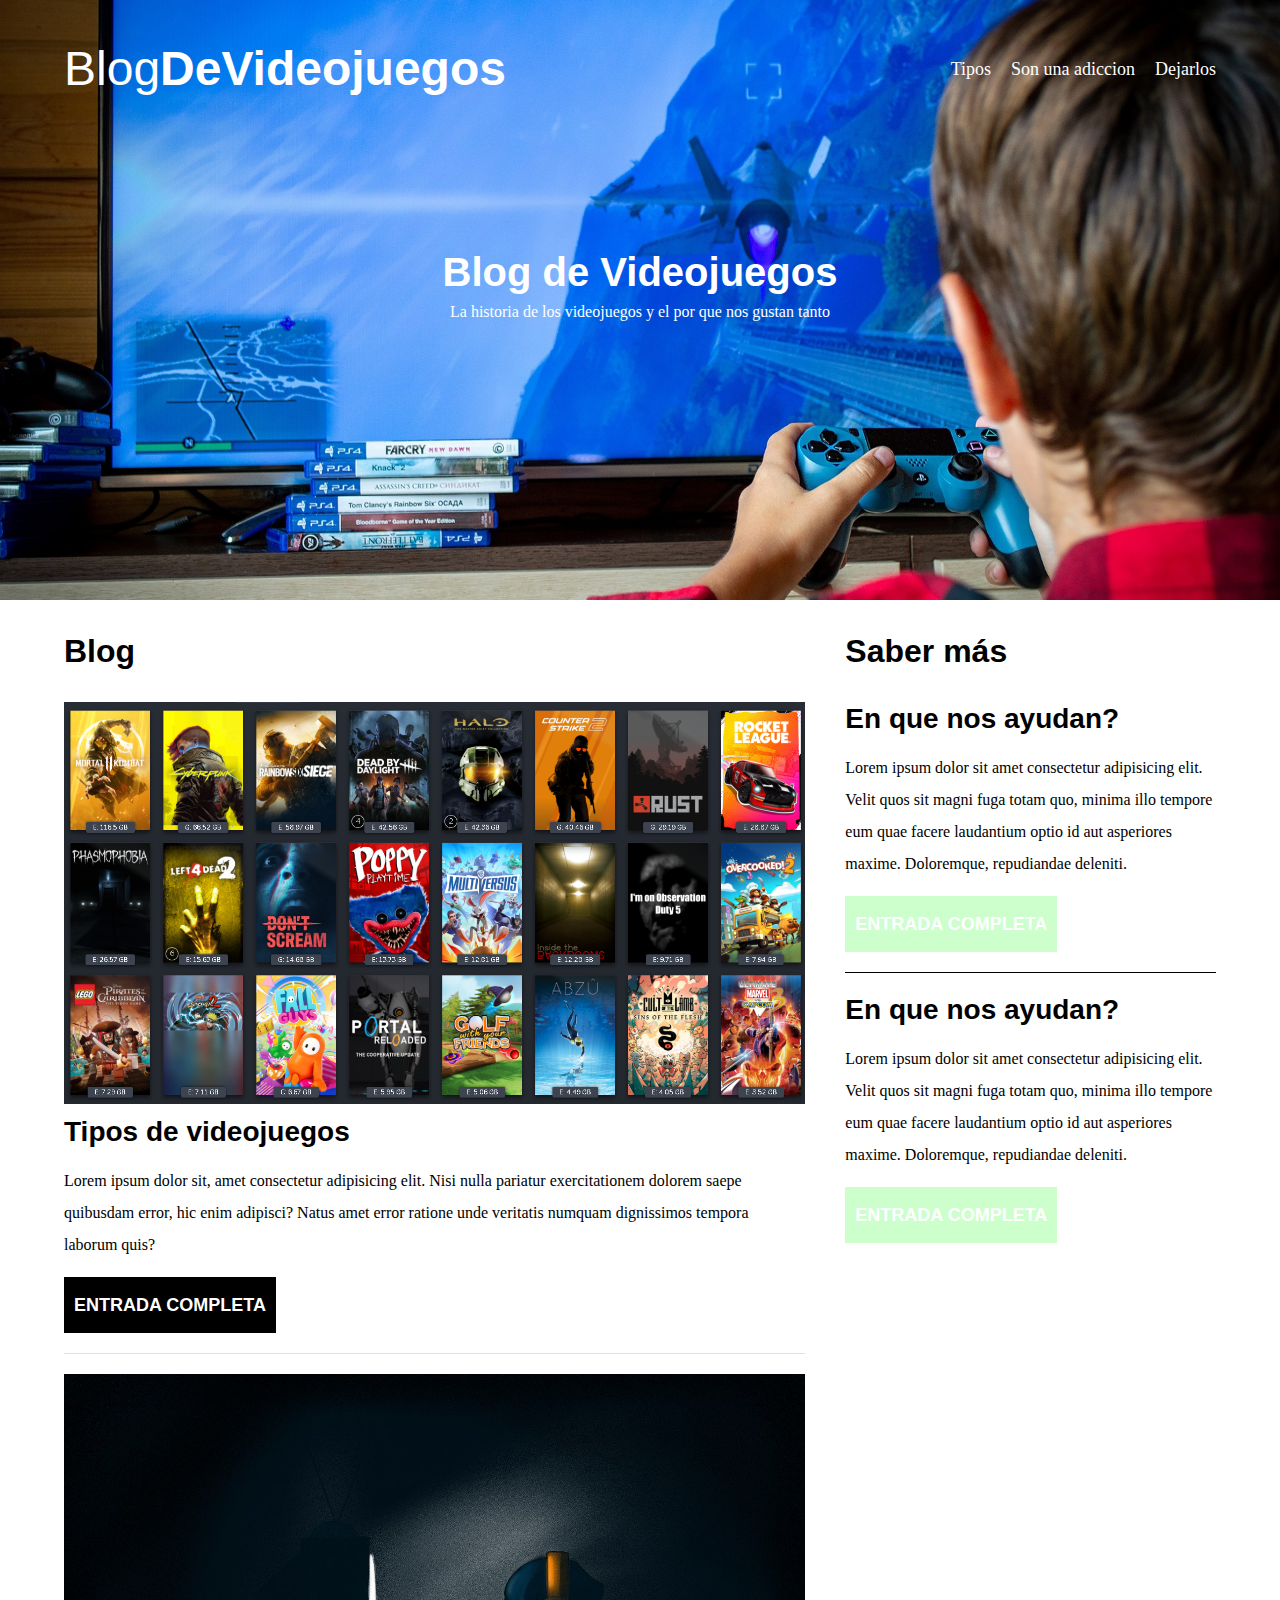
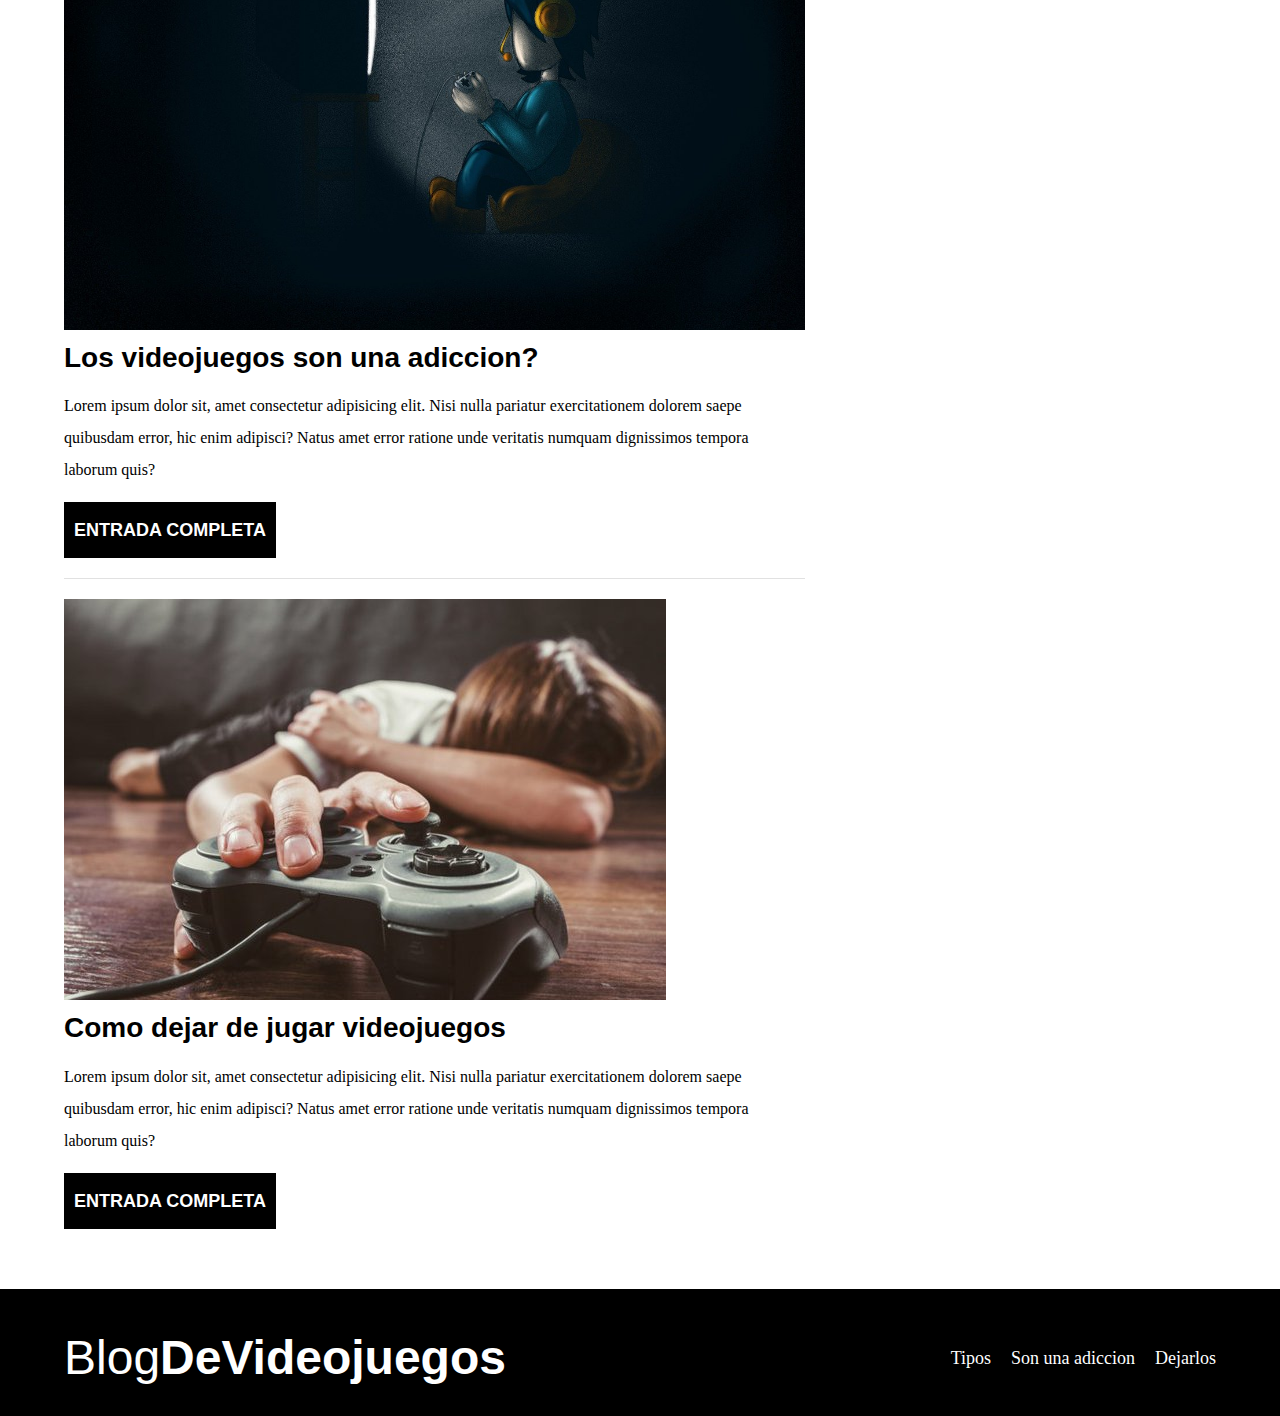
<file: index.html>
<!DOCTYPE html>
<html lang="es-mx">
<head>
    <meta charset="UTF-8">
    <meta name="viewport" content="width=device-width, initial-scale=1.0">
    <meta name="descripcion" content="Pagina web de videojuegos">
    <title>Blog Videjuegos</title>
    <!-- Prefetch  Carga la siguiente pagina a la que el usuario iria-->
    <link rel="Prefetch" href="entrada.html" as="document">
    <!-- Preload carga documentos necesarios para la pagina -->
    <link rel="Preload" href="css/normalize.css" as="style">
    <link rel="stylesheet" href="css/normalize.css">
    <!-- <link rel="preload" href="googlefonts.com" crossorigin="crossorigin" as="font"> para fuentes externas-->
    <link rel="Preload" href="css/styles.css" as="style">
    <link rel="stylesheet" href="css/styles.css">
    <link rel="preload" href="img/man-6018751_1280.jpg" as="image">
</head>
<body>
    <header class="header">
        <div class="contenedor">
            <div class="barra">
                <a class="logo" href="index.html">
                    <h1 class="logo__nombre no-margin centrar-texto">Blog<span class="logo__bold">DeVideojuegos</span></h1>
                </a>
                <nav class="navegacion">
                    <a href="other.html" class="navegacion__enlace">Tipos</a>
                    <a href="cursos.html" class="navegacion__enlace">Son una adiccion</a>
                    <a href="contacto.html" class="navegacion__enlace">Dejarlos</a>
                </nav>
            </div>
        </div>
        <div class="header__texto">
            <h2 class="no-margin">Blog de Videojuegos</h2>
            <p class="no-margin">La historia de los videojuegos y el por que nos gustan tanto</p>
        </div>
    </header>
    <div class="contenedor contenido-principal">
        <main class="Blog">
            <h3>Blog</h3>
            <article class="entrada">
                <div class="entrada__imagen">
                        <img src="img/TiposDeVideojuegos.png" alt="image" loading="lazy">
                </div>
                <div class="entrada__contenido">
                    <h4 class="no-margin">Tipos de videojuegos</h4>
                    <p>Lorem ipsum dolor sit, amet consectetur adipisicing elit. Nisi nulla pariatur exercitationem dolorem saepe quibusdam error, hic enim adipisci? Natus amet error ratione unde veritatis numquam dignissimos tempora laborum quis?</p>
                    <a href="entrada.html" class="boton boton--primario">Entrada completa</a>
                </div>
            </article>
            <article class="entrada">
                <div class="entrada__imagen">
                    <img src="img/man-6018751_1280.jpg" alt="image" loading="lazy">
                </div>
                <div class="entrada__contenido">
                    <h4 class="no-margin">Los videojuegos son una adiccion?</h4>
                    <p>Lorem ipsum dolor sit, amet consectetur adipisicing elit. Nisi nulla pariatur exercitationem dolorem saepe quibusdam error, hic enim adipisci? Natus amet error ratione unde veritatis numquam dignissimos tempora laborum quis?</p>
                    <a href="entrada.html" class="boton boton--primario">Entrada completa</a>
                </div>
            </article>
            <article class="entrada">
                <div class="entrada__imagen">
                    <img src="img//NoCopy.jpeg" alt="image" loading="lazy">
                </div>
                <div class="entrada__contenido">
                    <h4 class="no-margin">Como dejar de jugar videojuegos</h4>
                    <p>Lorem ipsum dolor sit, amet consectetur adipisicing elit. Nisi nulla pariatur exercitationem dolorem saepe quibusdam error, hic enim adipisci? Natus amet error ratione unde veritatis numquam dignissimos tempora laborum quis?</p>
                    <a href="entrada.html" class="boton boton--primario">Entrada completa</a>
                </div>
            </article>
        </main>
        <aside class="sidebar">
            <h3>Saber más</h3>
            <ul class="saber-mas no-padding">
                <li class="widget-saber-mas">
                    <h4 class="no-margin">En que nos ayudan?</h4>
                    <p>Lorem ipsum dolor sit amet consectetur adipisicing elit. Velit quos sit magni fuga totam quo, minima illo tempore eum quae facere laudantium optio id aut asperiores maxime. Doloremque, repudiandae deleniti.</p>
                    <a href="entrada.html" class="boton boton--secundario">Entrada completa</a>
                </li>
                <li class="widget-saber-mas">
                    <h4 class="no-margin">En que nos ayudan?</h4>
                    <p>Lorem ipsum dolor sit amet consectetur adipisicing elit. Velit quos sit magni fuga totam quo, minima illo tempore eum quae facere laudantium optio id aut asperiores maxime. Doloremque, repudiandae deleniti.</p>
                    <a href="entrada.html" class="boton boton--secundario">Entrada completa</a>
                </li>
            </ul>
        </aside>
    </div>
    <footer class="footer">
        <div class="contenedor">
            <div class="barra">
                <a class="logo" href="index.html">
                    <h1 class="logo__nombre no-margin centrar-texto">Blog<span class="logo__bold">DeVideojuegos</span></h1>
                </a>
                <nav class="navegacion">
                    <a href="nosotros.html" class="navegacion__enlace">Tipos</a>
                    <a href="cursos.html" class="navegacion__enlace">Son una adiccion</a>
                    <a href="contacto.html" class="navegacion__enlace">Dejarlos</a>
                </nav>
            </div>
        </div>
    </footer>
</body>
</html>
</file>
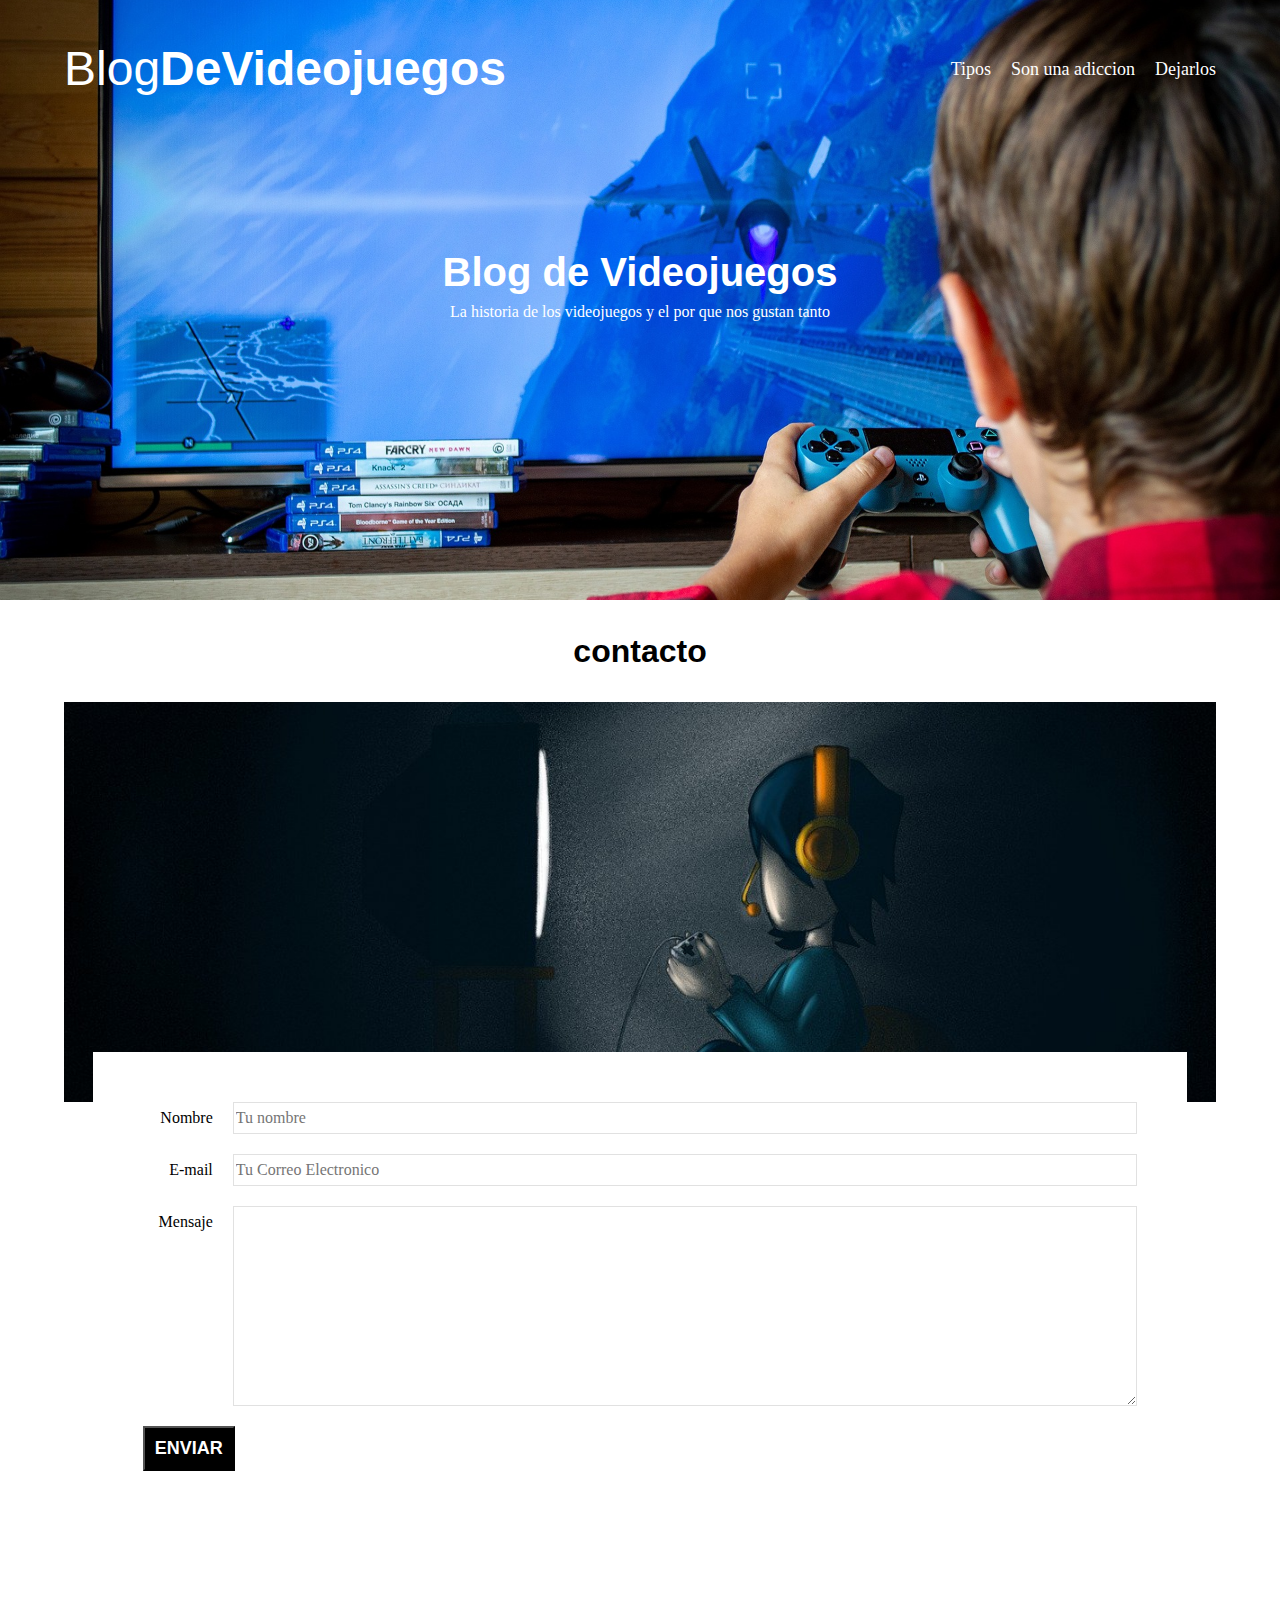
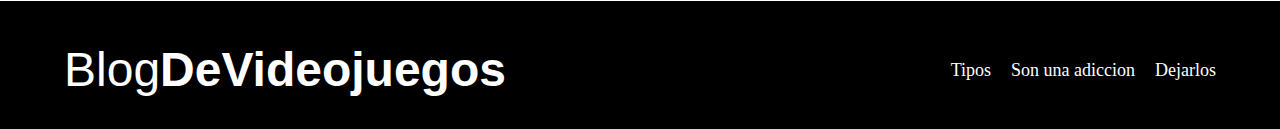
<file: contacto.html>
<!DOCTYPE html>
<html lang="es-mx">
<head>
    <meta charset="UTF-8">
    <meta name="viewport" content="width=device-width, initial-scale=1.0">
    <link rel="stylesheet" href="css/styles.css">
    <link rel="stylesheet" href="css/normalize.css">
    <title>Blog Videjuegos</title>
</head>
<body>
    <header class="header">
        <div class="contenedor">
            <div class="barra">
                <a class="logo" href="index.html">
                    <h1 class="logo__nombre no-margin centrar-texto">Blog<span class="logo__bold">DeVideojuegos</span></h1>
                </a>
                <nav class="navegacion">
                    <a href="other.html" class="navegacion__enlace">Tipos</a>
                    <a href="cursos.html" class="navegacion__enlace">Son una adiccion</a>
                    <a href="contacto.html" class="navegacion__enlace">Dejarlos</a>
                </nav>
            </div>
        </div>
        <div class="header__texto">
            <h2 class="no-margin">Blog de Videojuegos</h2>
            <p class="no-margin">La historia de los videojuegos y el por que nos gustan tanto</p>
        </div>
    </header>
    <div class="contenedor">
        <h3 class="centrar-texto">contacto</h3>
        <div class="contacto-bg">
        </div>
        <form class="formulario">
            <div class="campo">
                <label class="campo__label" for="nombre">Nombre</label> <!-- accesibilidad web -->
                <input class="campo__field" type="text" placeholder="Tu nombre" id="nombre">
            </div>
            <div class="campo">
                <label class="campo__label" for="Email">E-mail</label> <!-- accesibilidad web -->
                <input class="campo__field" type="text" placeholder="Tu Correo Electronico" id="Email">
            </div>
            <div class="campo">
                <label class="campo__label" for="mensaje">Mensaje</label> <!-- accesibilidad web -->
                <textarea id="mensaje" class="campo__field campo__field--textarea" ></textarea>
            </div>
            <div class="campo">
                <input type="submit" value="Enviar" class="boton boton--primario">
            </div>
        </form>
    </div>
    </div>
    <footer class="footer">
        <div class="contenedor">
            <div class="barra">
                <a class="logo" href="index.html">
                    <h1 class="logo__nombre no-margin centrar-texto">Blog<span class="logo__bold">DeVideojuegos</span></h1>
                </a>
                <nav class="navegacion">
                    <a href="nosotros.html" class="navegacion__enlace">Tipos</a>
                    <a href="cursos.html" class="navegacion__enlace">Son una adiccion</a>
                    <a href="contacto.html" class="navegacion__enlace">Dejarlos</a>
                </nav>
            </div>
        </div>
    </footer>
</body>
</html>
</file>
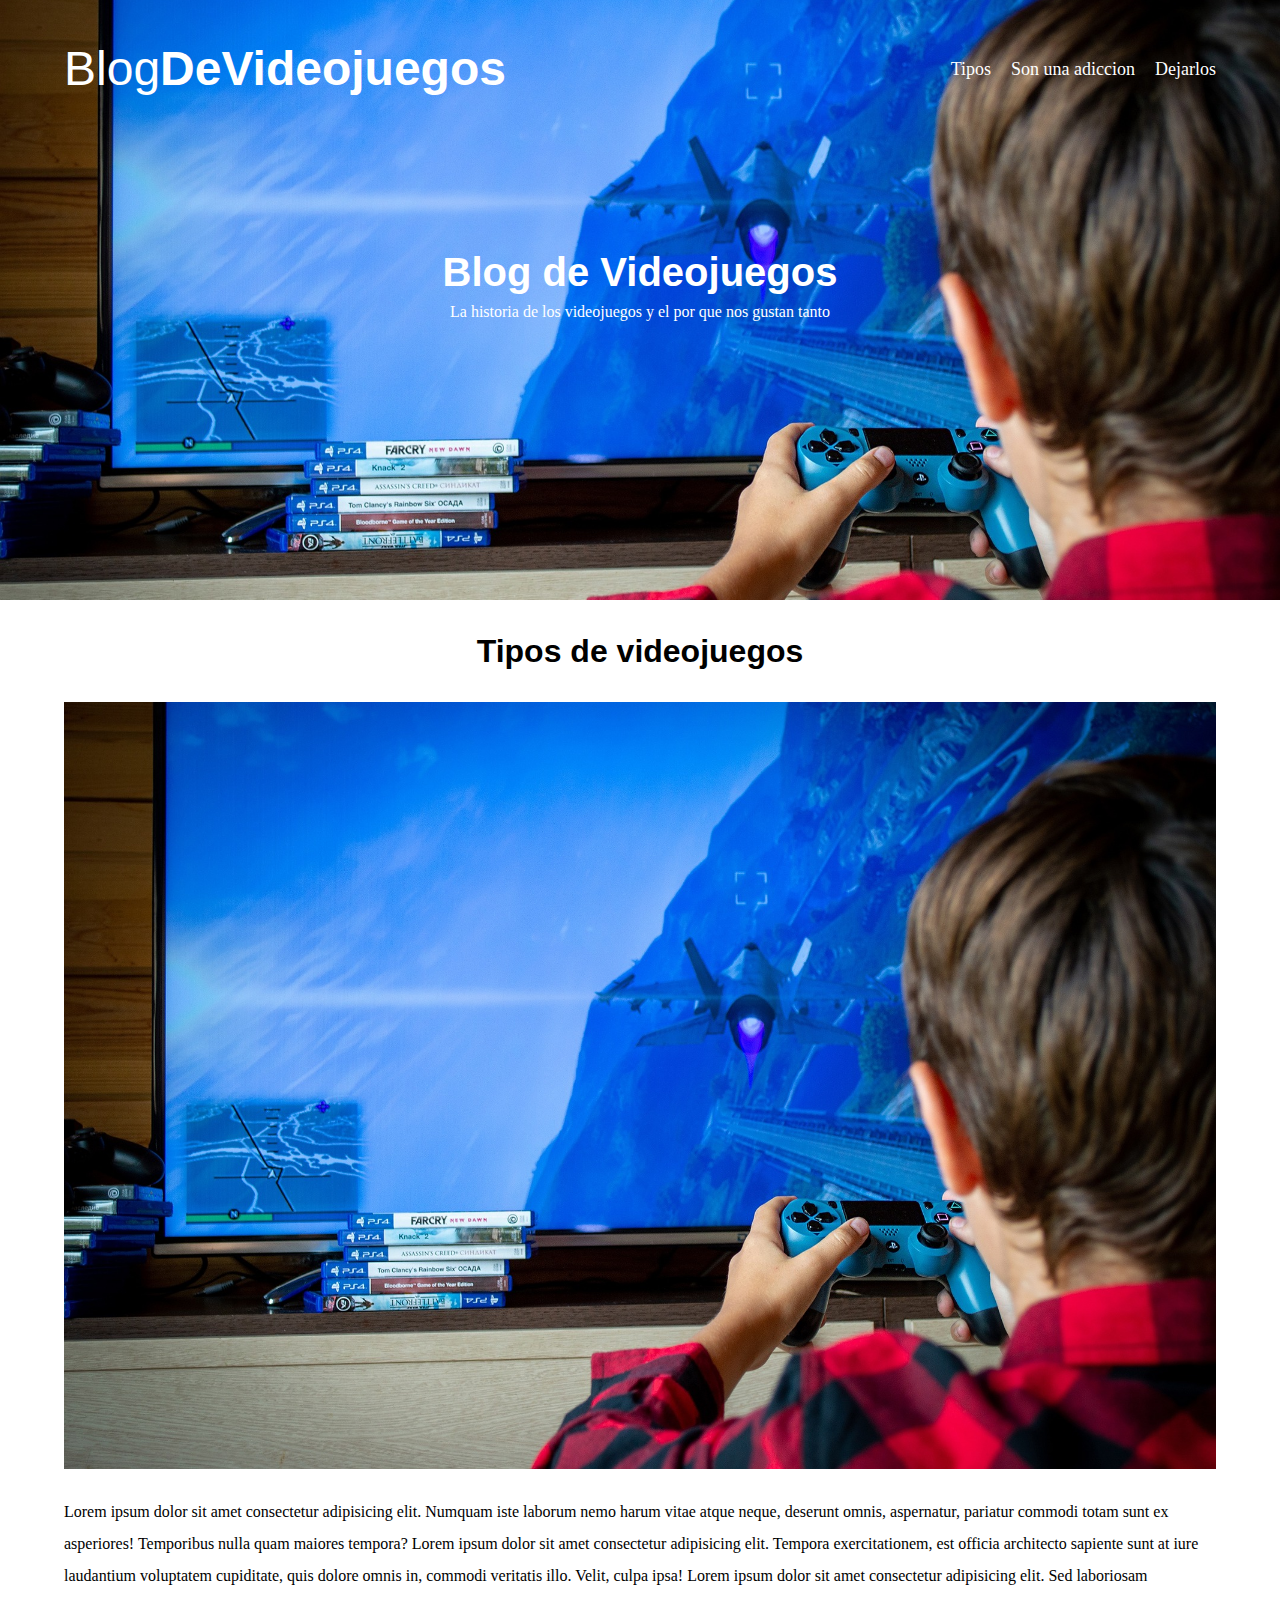
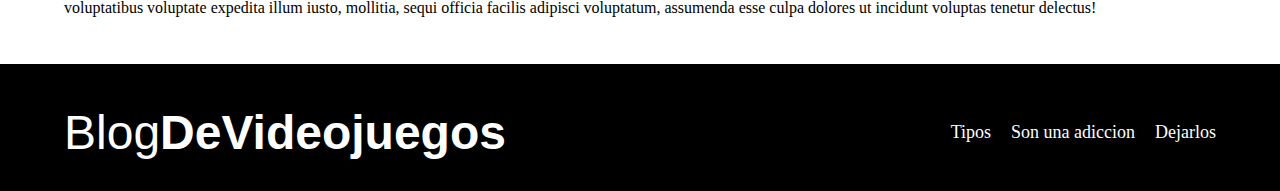
<file: entrada.html>
<!DOCTYPE html>
<html lang="es-mx">
<head>
    <meta charset="UTF-8">
    <meta name="viewport" content="width=device-width, initial-scale=1.0">
    <title>Blog Videjuegos</title>
    <link rel="stylesheet" href="css/normalize.css">
    <link rel="stylesheet" href="css/styles.css">
</head>
<body>
    <header class="header">
        <div class="contenedor">
            <div class="barra">
                <a class="logo" href="index.html">
                    <h1 class="logo__nombre no-margin centrar-texto">Blog<span class="logo__bold">DeVideojuegos</span></h1>
                </a>
                <nav class="navegacion">
                    <a href="nosotros.html" class="navegacion__enlace">Tipos</a>
                    <a href="cursos.html" class="navegacion__enlace">Son una adiccion</a>
                    <a href="contacto.html" class="navegacion__enlace">Dejarlos</a>
                </nav>
            </div>
        </div>
        <div class="header__texto">
            <h2 class="no-margin">Blog de Videojuegos</h2>
            <p class="no-margin">La historia de los videojuegos y el por que nos gustan tanto</p>
        </div>
    </header>
    <main class="contenedor">
        <h3 class="centrar-texto">Tipos de videojuegos</h3>
        <div class="tipos-juegos">
            <div class="tipos-juegos__imagen">
                <img src="img/video-game-6578107_1920.jpg" alt="tipos">
            </div>
            <div class="tipos-juegos__texto">
                <p>Lorem ipsum dolor sit amet consectetur adipisicing elit. Numquam iste laborum nemo harum 
                    vitae atque neque, deserunt omnis, aspernatur, pariatur commodi totam sunt ex asperiores! Temporibus nulla quam maiores tempora? Lorem ipsum dolor sit amet consectetur adipisicing elit. Tempora exercitationem, 
                    est officia architecto sapiente sunt at iure laudantium voluptatem cupiditate, quis dolore omnis in, commodi veritatis illo. Velit, culpa ipsa! Lorem ipsum dolor sit amet consectetur adipisicing elit. Sed laboriosam voluptatibus 
                    voluptate expedita illum iusto, mollitia, sequi officia facilis adipisci voluptatum, assumenda esse culpa dolores ut incidunt voluptas tenetur delectus!</p>
            </div>
        </div>
    </main>
    </div>
    <footer class="footer">
        <div class="contenedor">
            <div class="barra">
                <a class="logo" href="index.html">
                    <h1 class="logo__nombre no-margin centrar-texto">Blog<span class="logo__bold">DeVideojuegos</span></h1>
                </a>
                <nav class="navegacion">
                    <a href="nosotros.html" class="navegacion__enlace">Tipos</a>
                    <a href="cursos.html" class="navegacion__enlace">Son una adiccion</a>
                    <a href="contacto.html" class="navegacion__enlace">Dejarlos</a>
                </nav>
            </div>
        </div>
    </footer>
</body>
</html>
</file>
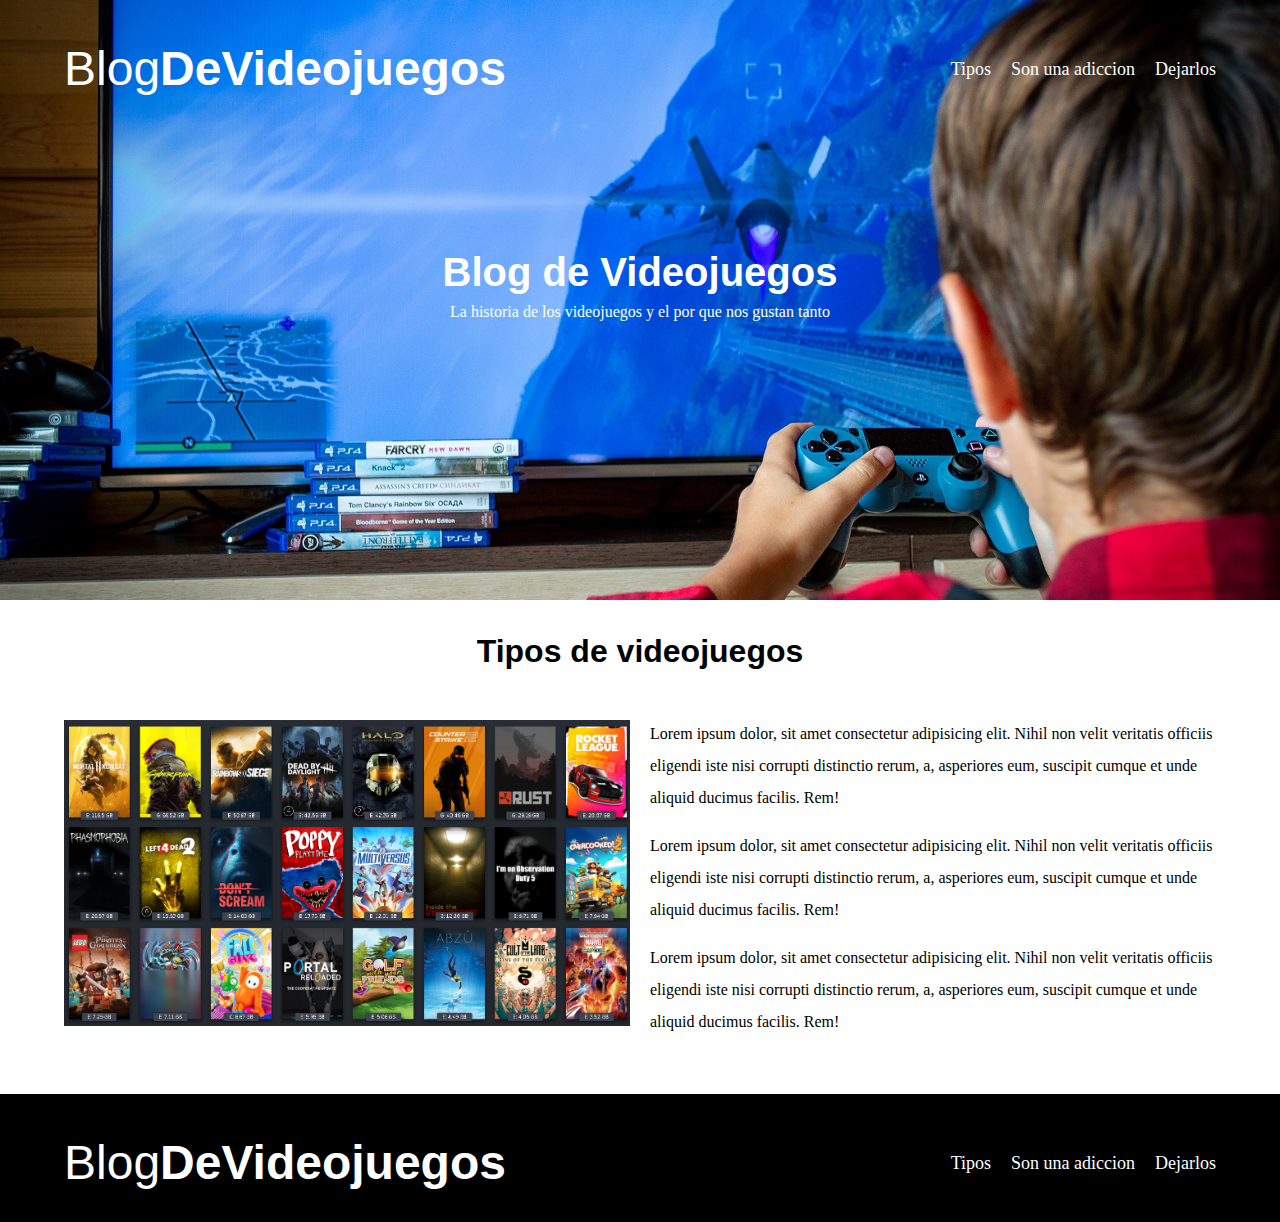
<file: other.html>
<!DOCTYPE html>
<html lang="es-mx">
<head>
    <meta charset="UTF-8">
    <meta name="viewport" content="width=device-width, initial-scale=1.0">
    <title>Blog Videjuegos</title>
    <link rel="stylesheet" href="css/normalize.css">
    <link rel="stylesheet" href="css/styles.css">
</head>
<body>
    <header class="header">
        <div class="contenedor">
            <div class="barra">
                <a class="logo" href="index.html">
                    <h1 class="logo__nombre no-margin centrar-texto">Blog<span class="logo__bold">DeVideojuegos</span></h1>
                </a>
                <nav class="navegacion">
                    <a href="nosotros.html" class="navegacion__enlace">Tipos</a>
                    <a href="cursos.html" class="navegacion__enlace">Son una adiccion</a>
                    <a href="contacto.html" class="navegacion__enlace">Dejarlos</a>
                </nav>
            </div>
        </div>
        <div class="header__texto">
            <h2 class="no-margin">Blog de Videojuegos</h2>
            <p class="no-margin">La historia de los videojuegos y el por que nos gustan tanto</p>
        </div>
    </header>
    <main class="contenedor">
        <h3 class="centrar-texto">Tipos de videojuegos</h3>
        <div class="tipos-videojuegos">
            <div class="tipos-videojuegos__imagen">
                <img src="img/TiposDeVideojuegos.png" alt="tipos_de_videojuegos">
            </div>
            <div class="tipos-videojuegos__texto">
                <p>Lorem ipsum dolor, sit amet consectetur adipisicing elit. Nihil non 
                    velit veritatis officiis eligendi iste nisi corrupti distinctio rerum, a, asperiores eum, suscipit cumque et unde aliquid ducimus facilis. Rem!</p>
                <p>Lorem ipsum dolor, sit amet consectetur adipisicing elit. Nihil non 
                    velit veritatis officiis eligendi iste nisi corrupti distinctio rerum, a, asperiores eum, suscipit cumque et unde aliquid ducimus facilis. Rem!</p>
                <p>Lorem ipsum dolor, sit amet consectetur adipisicing elit. Nihil non 
                    velit veritatis officiis eligendi iste nisi corrupti distinctio rerum, a, asperiores eum, suscipit cumque et unde aliquid ducimus facilis. Rem!</p>
            </div>

        </div>
    </main>
    <footer class="footer">
        <div class="contenedor">
            <div class="barra">
                <a class="logo" href="index.html">
                    <h1 class="logo__nombre no-margin centrar-texto">Blog<span class="logo__bold">DeVideojuegos</span></h1>
                </a>
                <nav class="navegacion">
                    <a href="nosotros.html" class="navegacion__enlace">Tipos</a>
                    <a href="cursos.html" class="navegacion__enlace">Son una adiccion</a>
                    <a href="contacto.html" class="navegacion__enlace">Dejarlos</a>
                </nav>
            </div>
        </div>
    </footer>
</body>
</html>
</file>
<file: css/styles.css>
:root{
    --fuenteHeading: 'PT Sans', sans-serif;
    --fuenteParrafos: 'Open Sans' sans-serif;

    --primario: #cfcf;
    --gris: #e1e1e1;
    --blanco: #ffffff;
    --negro: #000000;
}

html{
    box-sizing: border-box;
    font-size: 62.5%; /*1rem = 10px*/
}
*, *::before, *::after{
    box-sizing: inherit;
}
body{
    font-family: var(--fuenteParrafos);
    font-size: 1.6rem;
    line-height: 2;
}

/** Globales **/

.contenedor{
    max-width: 120rem;
    width: 90%;
    margin:0 auto;
}
a{
    text-decoration: none;
}
h1,h2,h3,h4{
    font-family: var(--fuenteHeading);
    line-height: 1.2;
}
h1{
    font-size: 4.8rem;
}
h2{
    font-size: 4rem;
}
h3{
    font-size: 3.2rem;
}
h4{
    font-size: 2.8rem;
}
img{
    max-width: 100%;
}
/**Utilidades**/
.no-margin{
    margin: 0;
}
.no-padding{
    padding: 0;
}
.centrar-texto{
    text-align: center;
}



/*HEADER*/
.header{
    background-image: url(/img/video-game-6578107_1920.jpg);
    height: 60rem;
    background-size: cover;
    background-repeat: no-repeat;
    background-position: right center; /*TENERLO MUCHO EN CUENTA*/
}

.header__texto{
    text-align: center;
    color: var(--blanco);
    margin-top: 5rem;
}

@media (min-width: 768px) {
    .header__texto{
        margin-top: 15rem;
    }
}

.barra{
    padding-top: 4rem;
}

@media (min-width: 768px) {
    .barra{
        display: flex;
        justify-content: space-between; /*Alinear horizontalmente*/
        align-items: center;    /*Verticalmente*/
    }
}

.logo{
    color: var(--blanco);
}
.logo__nombre{
    font-weight: 400;
    font-size: 3.5rem;
}
@media (min-width: 912px) {
    .logo__nombre{
        font-size: 4.8rem;
    }
}
.logo__nombre:hover{
    color: var(--gris);
    cursor: pointer;
}

.logo__bold{
    font-weight: 700;
}

@media (min-width: 768px) {
    .navegacion{
        display: flex;
        gap: 2rem;
        font-size: 1.8rem;
        color: var(--blanco);
    }
}
.navegacion__enlace{
    display: block;
    text-align: center;
    font-size: 1.8rem;
    color: var(--blanco);
}

.navegacion__enlace:hover{
    color: var(--gris);
    cursor: pointer;
}

@media (min-width: 768px) {
    .contenido-principal{
        display: grid;
        grid-template-columns: 2fr 1fr;
        column-gap: 4rem;
    }
}

.entrada{
    border-bottom: 1px solid var(--gris);
    margin-bottom: 2rem;
}

.entrada:last-of-type{
    border: none;
    margin-bottom: 0;
}

.boton{
    display: block;
    font-family: sans-serif;
    color: var(--blanco);
    text-align: center;
    padding: 1rem 3rem;
    font-size: 1.8rem;
    text-transform: uppercase;
    font-weight: 700;
    margin-bottom: 2rem;
}

.boton--primario:hover{
    background-color: var(--blanco);
    color: #000000;
    border: 1px solid black;
    cursor: pointer;   
}

@media (min-width: 768px) {
    .boton{
        display: inline-block;

    }
}

.boton--primario{
    background-color: var(--negro);
}

.boton--secundario{
    background-color: var(--primario);
}

@media (min-width: 768px) {
    .boton{
        padding: 1rem;
    }
}

.saber-mas{
    list-style: none;
}

.widget-saber-mas{
    border-bottom: 1px solid;
    margin-bottom: 2rem;
}

.widget-saber-mas:last-of-type{
    border: none;
    margin-bottom: 0;
}

@media (min-width: 768px) {
    .tipos-videojuegos{
        display: grid;
        grid-template-columns: 1fr 1fr;
        column-gap: 2rem;
        align-items: center;
    }
    
}

/* FOOTER */
.footer{
    background-color: var(--negro);
    width: 100%;
    padding-bottom: 3rem;
    margin-top: 4rem;
}


.contacto-bg{
    background-image: url(/img/man-6018751_1280.jpg);
    height: 40rem;
    background-size: cover;
    background-repeat: no-repeat;
    background-position: center center;
}
.formulario{
    background-color: var(--blanco);
    margin: -5rem auto 0 auto;
    width: 95%;
    padding-top: 3rem;
    padding-right: 3rem;
}
.campo{
    display: flex;
    margin-bottom: 2rem;
}
.campo__label{
    flex: 0 0 9rem;
    text-align: right;
    padding-right: 2rem;
}
.campo__field{
    flex: 1;
    border: 1px solid var(--gris);
}
.campo__field--textarea{
    height: 20rem;
}

@media (min-width: 768px) {
    .formulario{
        padding: 5rem;
    }
}
</file>
